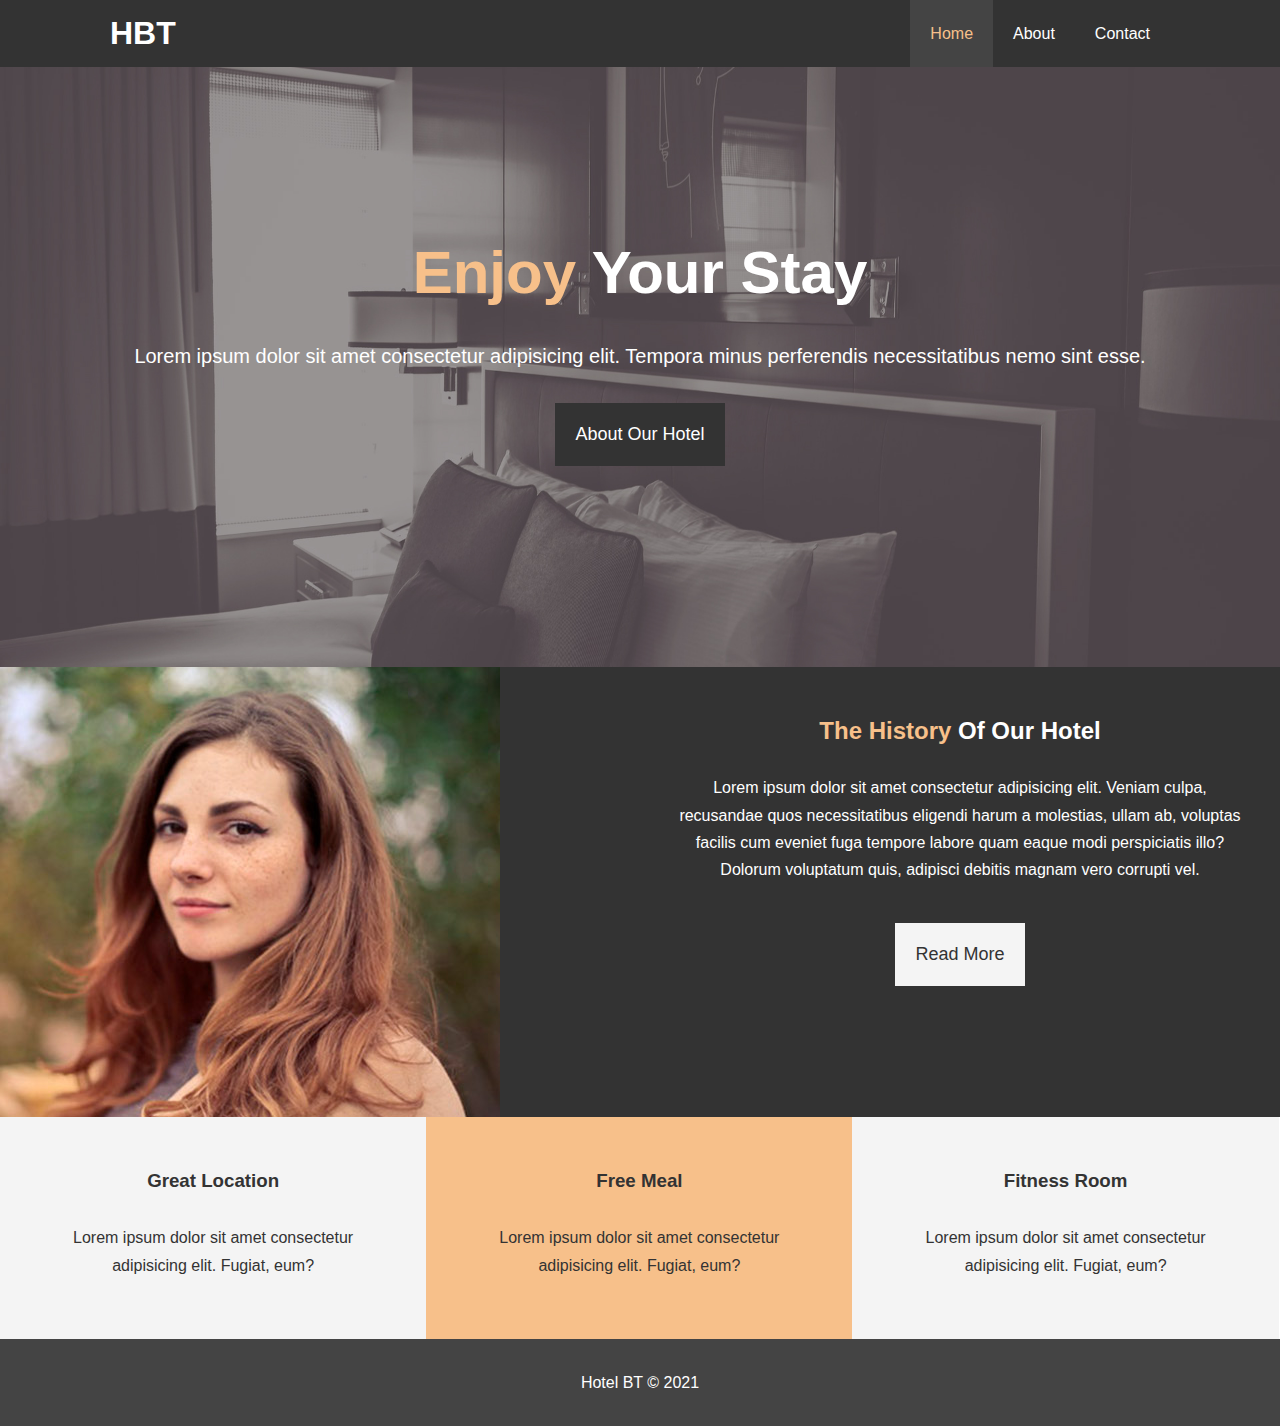
<file: index.html>
<!DOCTYPE html>
<html lang="en">
<head>
  <meta charset="UTF-8">
  <meta http-equiv="X-UA-Compatible" content="IE=edge">
  <meta name="viewport" content="width=device-width, initial-scale=1.0">
  <meta name="description" content="Welcome to the most 
  extraordinary hotel in Boston Massachusetts">
  <meta name="keywords" content="Hotel,boston hotel,new
  england hotel">
  <link rel="stylesheet" href="https://pro.fontawesome.com/releases/v5.10.0/css/all.css" integrity="sha384-AYmEC3Yw5cVb3ZcuHtOA93w35dYTsvhLPVnYs9eStHfGJvOvKxVfELGroGkvsg+p" crossorigin="anonymous"/>
  <link rel="stylesheet" href="style.css">
  <link rel="stylesheet" media="screen and (max-width:768px)" href="mobile.css">
  <title>Hotel BT | Welcome</title>
</head>
<body>
  <header>
    <nav id="navbar">
      <div class="container">
      <h1 class="logo"><a href="index.html">HBT</a></h1>
      <ul>
        <li><a class="current" href="index.html">Home</a></li>
        <li><a href="about.html">About</a></li>
        <li><a href="contact.html">Contact</a></li>
      </ul>
    </div>
    </nav>

    <!-- showcase -->
    <div id="showcase">
      <div class="container">
        <div class="showcase-content">
          <h1> <span class="primary-text"> Enjoy </span> Your Stay</h1>
          <p class="lead">Lorem ipsum dolor sit amet consectetur adipisicing elit. Tempora minus perferendis necessitatibus nemo sint esse.</p>
          <a class="btn" href="about.html">About Our Hotel</a>
        </div>
      </div>
    </div>
  </header>
  <!-- Home Info -->
  <section id="home-info" class="bg-dark">
    <div class="info-img"></div>
      <div class="info-content">
      <h2><span class="primary-text">The History</span> Of Our Hotel</h2>
      <p>Lorem ipsum dolor sit amet consectetur adipisicing elit. Veniam culpa, recusandae quos necessitatibus eligendi harum a molestias, ullam ab, voluptas facilis cum eveniet fuga tempore labore quam eaque modi perspiciatis illo? Dolorum voluptatum quis, adipisci debitis magnam vero corrupti vel.</p>
      <a href="about.html" class="btn btn-light">Read More</a>
    </div>
  </section>
  <!--  -->
  <section id="features">
    <div class="box bg-light">
      <i class="fas fa-hotel fa-3x"></i>
      <h3>Great Location</h3>
      <p>Lorem ipsum dolor sit amet consectetur adipisicing elit. Fugiat, eum?</p>
    </div>

    <div class="box bg-primary">
      <i class="fas fa-utensils fa-3x"></i>
      <h3>Free Meal</h3>
      <p>Lorem ipsum dolor sit amet consectetur adipisicing elit. Fugiat, eum?</p>
    </div>

    <div class="box bg-light">
      <i class="fas fa-dumbbell fa-3x"></i>
    <h3>Fitness Room</h3>
    <p>Lorem ipsum dolor sit amet consectetur adipisicing elit. Fugiat, eum?</p>
    </div>
  </section>

  <div class="clr"></div>
  <!-- footer -->
  <footer id="main-footer">
    <p>Hotel BT &copy; 2021</p>
  </footer>
</body>
</html>
</file>
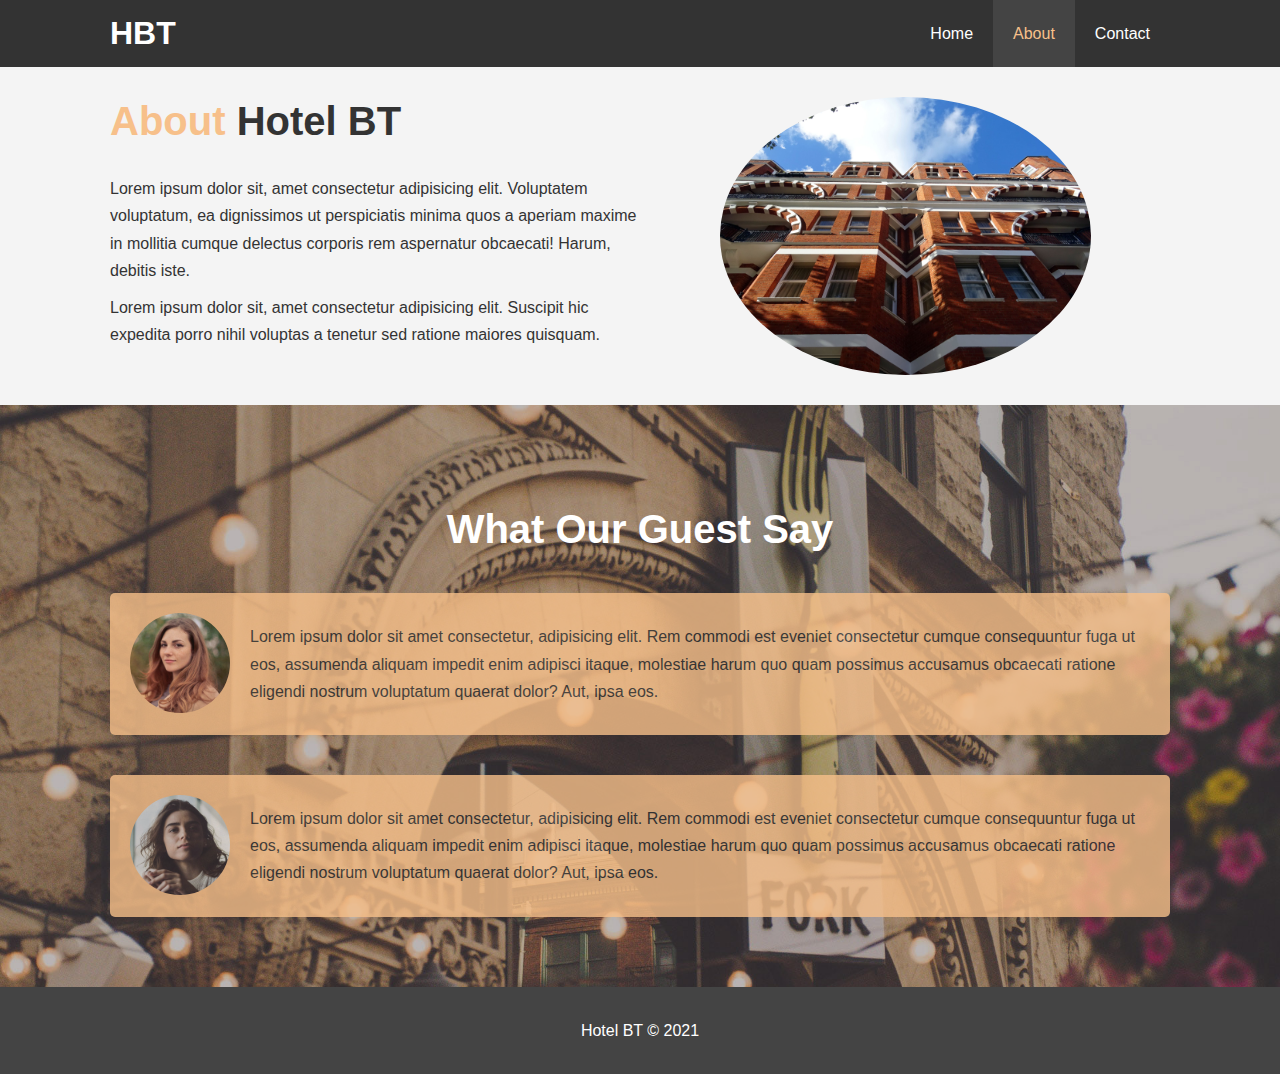
<file: about.html>
<!DOCTYPE html>
<html lang="en">
<head>
  <meta charset="UTF-8">
  <meta http-equiv="X-UA-Compatible" content="IE=edge">
  <meta name="viewport" content="width=device-width, initial-scale=1.0">
  <meta name="description" content="Welcome to the most 
  extraordinary hotel in Boston Massachusetts">
  <meta name="keywords" content="Hotel,boston hotel,new
  england hotel">
  <link rel="stylesheet" href="style.css">
  <link rel="stylesheet" media="screen and (max-width:768px)" href="mobile.css">

  <title>Hotel BT | About</title>
</head>
<body>
  <header>
    <nav id="navbar">
      <div class="container">
      <h1 class="logo"><a href="index.html">HBT</a></h1>
      <ul>
        <li><a  href="index.html">Home</a></li>
        <li><a class="current" href="about.html">About</a></li>
        <li><a href="contact.html">Contact</a></li>
      </ul>
    </div>
    </nav>
    </header>

    <!-- section -->
    <section id="about-info" class="bg-light py-3">
      <div class="container">
        <div class="info-left">
          <h1 class="l-heading"><span class="primary-text"> About </span>Hotel BT</h1>
          <p>Lorem ipsum dolor sit, amet consectetur adipisicing elit. Voluptatem voluptatum, ea dignissimos ut perspiciatis minima quos a aperiam maxime in mollitia cumque delectus corporis rem aspernatur obcaecati! Harum, debitis iste.</p>
          <p>Lorem ipsum dolor sit, amet consectetur adipisicing elit. Suscipit hic expedita porro nihil voluptas a tenetur sed ratione maiores quisquam.</p>
        </div>
        <div class="info-right">
          <img src="photo-2.jpg" alt="hotel">
        </div>
      </div>
    </section>
    
    <div class="clr"></div>

    <!-- testimonial -->
    <section id="testimonials" class="py-3">
      <div class="container">
        <h2 class="l-heading">What Our Guest Say</h2>
        <div class="testimonials bg-primary">
          <img src="person-1.jpg" alt="person">
          <p>Lorem ipsum dolor sit amet consectetur, adipisicing elit. Rem commodi est eveniet consectetur cumque consequuntur fuga ut eos, assumenda aliquam impedit enim adipisci itaque, molestiae harum quo quam possimus accusamus obcaecati ratione eligendi nostrum voluptatum quaerat dolor? Aut, ipsa eos.</p>
        </div>
        <div class="testimonials bg-primary">
          <img src="person-2.jpg" alt="person">
          <p>Lorem ipsum dolor sit amet consectetur, adipisicing elit. Rem commodi est eveniet consectetur cumque consequuntur fuga ut eos, assumenda aliquam impedit enim adipisci itaque, molestiae harum quo quam possimus accusamus obcaecati ratione eligendi nostrum voluptatum quaerat dolor? Aut, ipsa eos.</p>
        </div>
      </div>
    </section>

  
  <!-- footer -->
  <footer id="main-footer">
    <p>Hotel BT &copy; 2021</p>
  </footer>
</body>
</html>
</file>
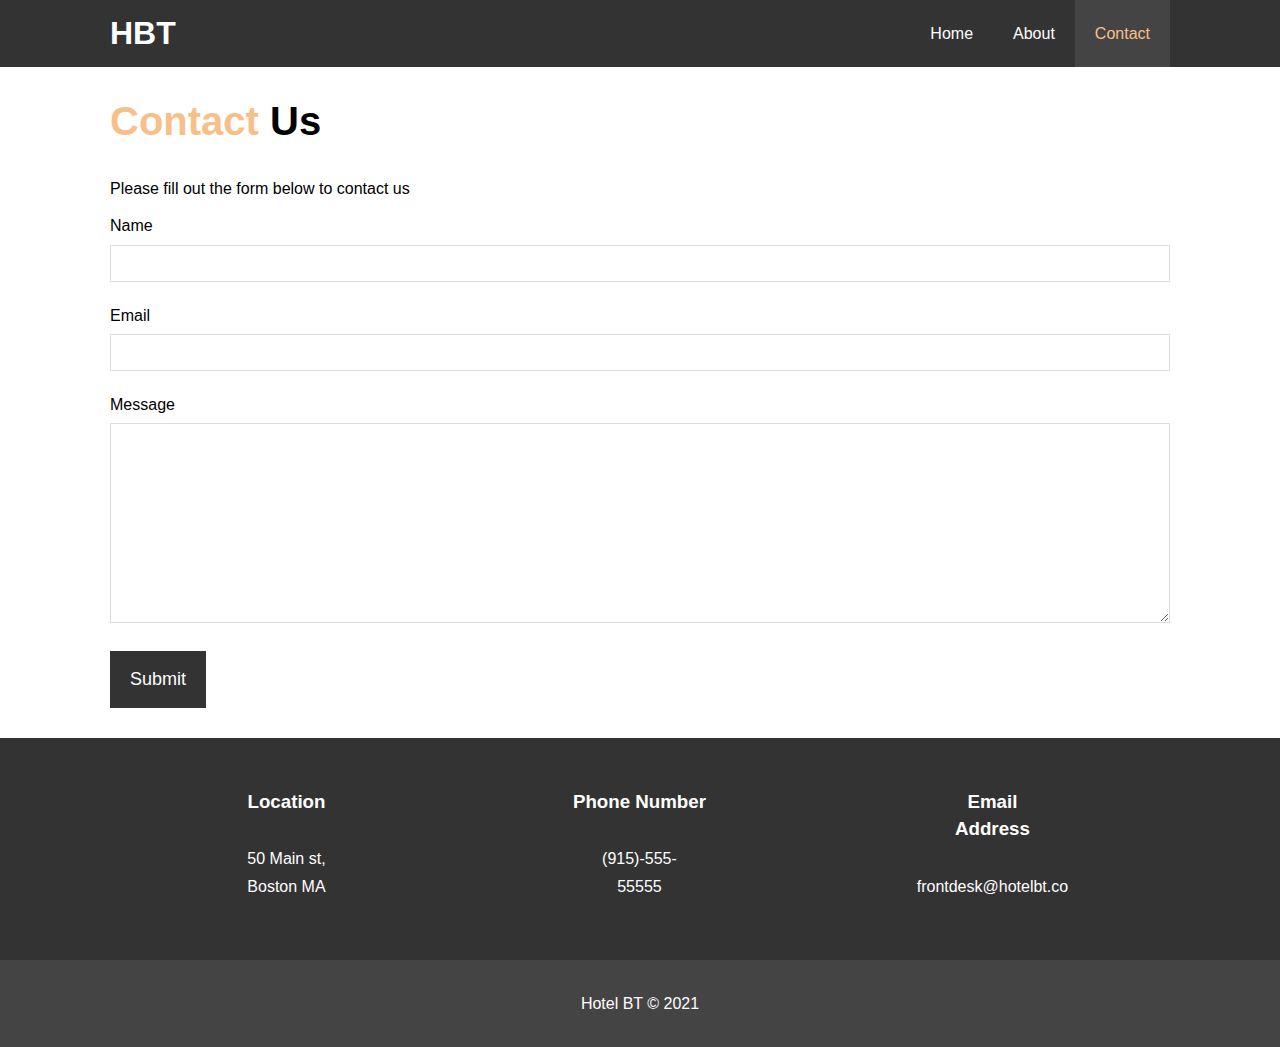
<file: contact.html>
<!DOCTYPE html>
<html lang="en">
<head>
  <meta charset="UTF-8">
  <meta http-equiv="X-UA-Compatible" content="IE=edge">
  <meta name="viewport" content="width=device-width, initial-scale=1.0">
  <meta name="description" content="Welcome to the most 
  extraordinary hotel in Boston Massachusetts">
  <meta name="keywords" content="Hotel,boston hotel,new
  england hotel">
  <link rel="stylesheet" href="style.css">
  <link rel="stylesheet" href="https://pro.fontawesome.com/releases/v5.10.0/css/all.css" integrity="sha384-AYmEC3Yw5cVb3ZcuHtOA93w35dYTsvhLPVnYs9eStHfGJvOvKxVfELGroGkvsg+p" crossorigin="anonymous"/>
  <link rel="stylesheet" media="screen and (max-width:768px)" href="mobile.css">

  <title>Hotel BT | Contact</title>
</head>
<body>
  <header>
    <nav id="navbar">
      <div class="container">
      <h1 class="logo"><a href="index.html">HBT</a></h1>
      <ul>
        <li><a  href="index.html">Home</a></li>
        <li><a href="about.html">About</a></li>
        <li><a class="current"  href="contact.html">Contact</a></li>
      </ul>
    </div>
    </nav>
    </header>

    <!-- section -->
    <section id="contact-form" class="py-3">
      <div class="container">
        <h1 class="l-heading"><span class="primary-text">Contact</span> Us</h1>
        <p>Please fill out the form below to contact us</p>
        <form action="process.php">
          <div class="form-group">
            <label for="name">Name</label>
            <input type="text" name="name" id="name">
          </div>
          <div class="form-group">
            <label for="email">Email</label>
            <input type="email" name="email" id="email">
          </div>
          <div class="form-group">
            <label for="message">Message</label>
            <textarea name="message" id="message"></textarea>
          </div>
          <button type="submit" class="btn">Submit</button>
        </form>
      </div>
    </section>
  
    <!-- contact -->
    <section id="contact-info" class="bg-dark">
      <div class="container">
        <div class="box bg-dark">
          <i class="fas fa-hotel fa-3x"></i>
          <h3>Location</h3>
          <p>50 Main st, <br> Boston MA</p>
        </div>
    
        <div class="box bg-dark">
          <i class="fas fa-phone fa-3x"></i>
          <h3>Phone Number</h3>
          <p>(915)-555- <br> 55555</p>
        </div>
    
        <div class="box bg-dark">
          <i class="fas fa-envelope fa-3x"></i>
        <h3>Email <br> Address</h3>
        <p>frontdesk@hotelbt.co</p>
        </div>
      </div>
    </section>
  <!-- footer -->
  <footer id="main-footer">
    <p>Hotel BT &copy; 2021</p>
  </footer>
</body>
</html>
</file>
<file: mobile.css>
#navbar .logo {
	float: none;
	text-align: center;
}
#navbar ul,
#navbar ul li {
	float: none;
}

#navbar a {
	padding: 5px;
	border: 2px dotted #444;
}
/* showcase */
#showcase {
	height: 100%;
}
#showcase .showcase-content {
	padding-top: 70px;
	padding-bottom: 30px;
}
/* home -info */
#home-info .info-img {
	display: none;
}
#home-info .info-content {
	float: none;
	width: 100%;
}
/* Boxes */
.box {
	float: none;
	width: 100%;
}

/* about info */
#about-info .info-right,
#about-info .info-left {
	float: none;
	width: 100%;
}
.l-heading {
	text-align: center;
}

#about-info .info-right {
	margin-top: 30px;
}
/* contact */
#contact-info .box {
	border-bottom: 1px dotted #444;
}
</file>
<file: style.css>
/* Reset */
* {
	margin: 0;
	padding: 0;
	box-sizing: border-box;
}

/* Main Styling */
html,
body {
	font-family: 'Segoe UI', Tahoma, Geneva, Verdana, sans-serif;
	line-height: 1.7em;
}

a {
	color: #333;
	text-decoration: none;
}

h1,
h2,
h3 {
	padding-bottom: 20px;
}

p {
	margin: 10px 0;
}
/* Utility */
.container {
	margin: auto;
	max-width: 1100px;
	overflow: auto;
	padding: 0px 20px;
}
/* Primary text */
.primary-text {
	color: #f7c08a;
}
.lead {
	font-size: 20px;
}
.btn {
	display: inline-block;
	color: #fff;
	background: #333;
	font-size: 18px;
	padding: 18px 20px;
	border: none;
}
.btn-light {
	background: #f4f4f4;
	color: #333;
}
.bg-dark {
	background: #333;
	color: #fff;
}
.bg-primary {
	color: #333;
	background: #f7c08a;
}
.bg-light {
	background: #f4f4f4;
	color: #333;
}
.btn:hover {
	color: #333;
	background: #f7c08a;
}
.clr {
	clear: both;
}
.l-heading {
	font-size: 40px;
	line-height: 1.2;
}
/* padding */
.py-1 {
	padding: 10px 0;
}
.py-2 {
	padding: 20px 0;
}
.py-3 {
	padding: 30px 0;
}
/* Navbar */
#navbar {
	background: #333;
	color: white;
	overflow: auto;
}

#navbar a {
	color: white;
}

#navbar h1 {
	float: left;
	padding-top: 20px;
}

#navbar ul {
	list-style: none;
	float: right;
}

#navbar ul li {
	float: left;
}

#navbar ul li a {
	display: block;
	padding: 20px;
	text-align: center;
}

#navbar ul li a:hover,
#navbar ul li a.current {
	background: #444;
	color: #f7c08a;
}
/* showcase */
#showcase {
	background: url('showcase.jpg') no-repeat center center/cover;
	height: 600px;
}
#showcase .showcase-content {
	color: white;
	text-align: center;
	padding-top: 170px;
}
#showcase .showcase-content h1 {
	font-size: 60px;
	line-height: 1.2em;
}
#showcase .showcase-content p {
	padding-bottom: 20px;
	line-height: 1.7em;
}

/* home-info */
#home-info {
	height: 450px;
}

#home-info .info-img {
	float: left;
	width: 50%;
	background: url('person-1.jpg') no-repeat;
	min-height: 100%;
}
#home-info .info-content {
	float: right;
	height: 100%;
	width: 50%;
	text-align: center;
	padding: 50px 30px;
	overflow: hidden;
}
#home-info .info-content p {
	padding-bottom: 30px;
}
/* features */
.box {
	float: left;
	width: 33.3%;
	padding: 50px;
	text-align: center;
}
.box i {
	margin-bottom: 10px;
}
/* About */
#about-info .info-right {
	float: right;
	width: 50%;
	min-height: 100%;
}
#about-info .info-right img {
	display: block;
	margin: auto;
	width: 70%;
	border-radius: 50%;
}
#about-info .info-left {
	float: left;
	width: 50%;
	min-height: 100%;
}

/* testimonial */
#testimonials {
	height: 100%;
	background: url('test-bg.jpg') no-repeat center center/cover;
	padding-top: 100px;
}
#testimonials .testimonials img {
	width: 100px;
	float: left;
	margin-right: 20px;
	border-radius: 50%;
}
#testimonials h2 {
	color: white;
	text-align: center;
	padding-bottom: 40px;
}
#testimonials .testimonials {
	padding: 20px;
	margin-bottom: 40px;
	border-radius: 5px;
	opacity: 0.8;
}
/* contact form */
#contact-form .form-group {
	margin-bottom: 20px;
}

#contact-form label {
	display: block;
	margin-bottom: 5px;
}
#contact-form input,
#contact-form textarea {
	width: 100%;
	padding: 10px;
	border: 1px solid #ddd;
}
#contact-form textarea {
	height: 200px;
}

#contact-form input:focus,
#contact-form textarea:focus {
	outline: none;
	border-color: #f7c08a;
}
/* footer */
#main-footer {
	text-align: center;
	background: #444;
	color: white;
	padding: 20px;
}
</file>
